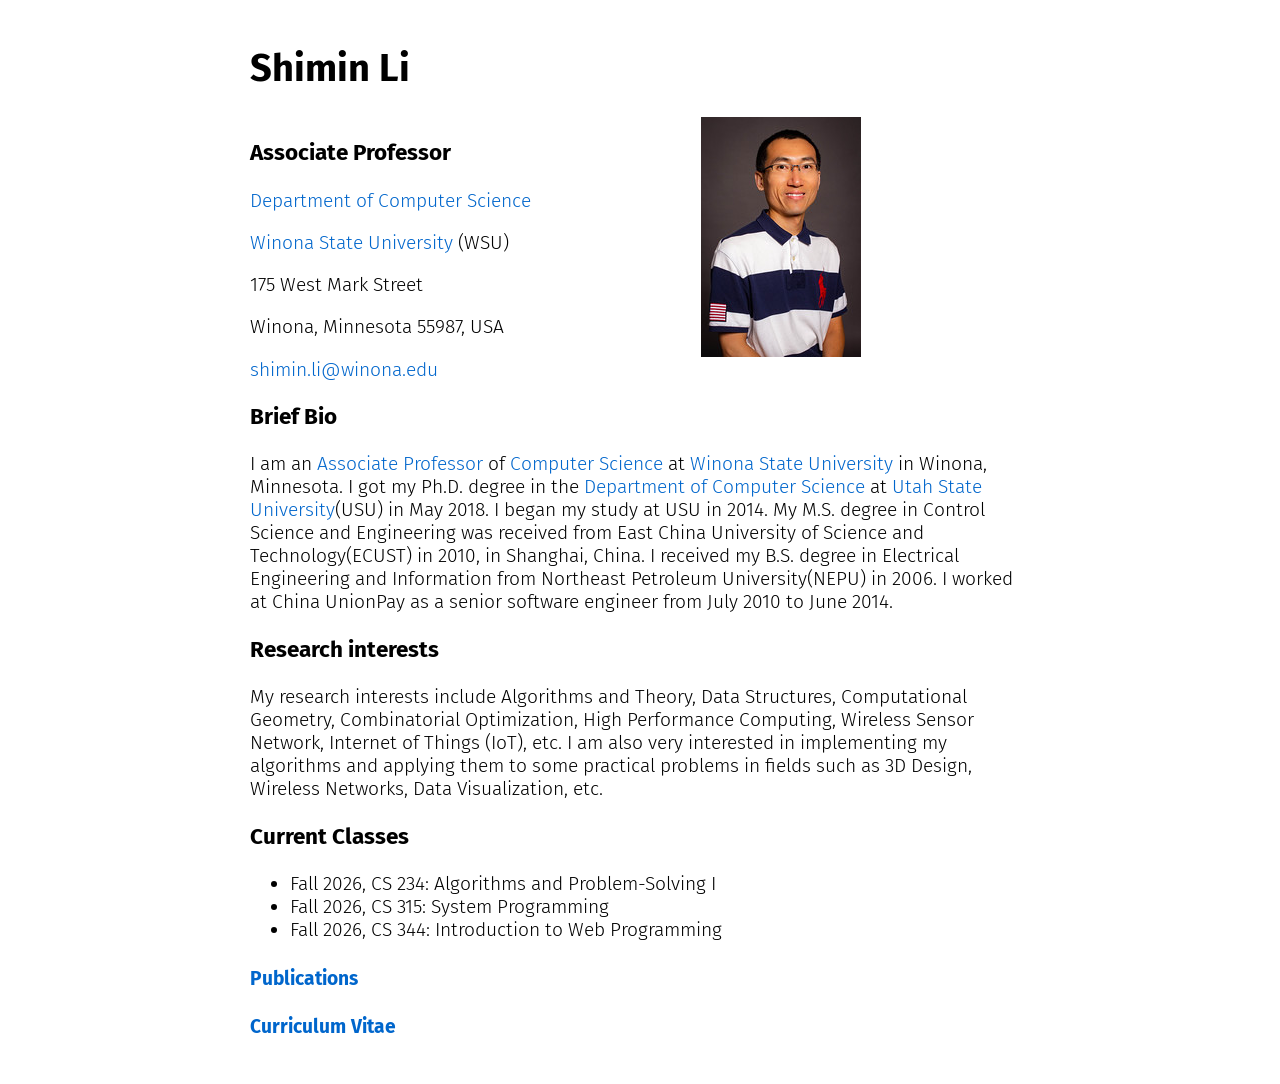
<file: index.html>
<!DOCTYPE html>
<html>
    <head>
        <title>Shimin Li</title>

        <meta charset="UTF-8"> 
        <meta name="author" content="Shimin Li">

        <link rel="stylesheet" type="text/css" href="css/navigation_bar.css"/>
        <link rel="stylesheet" type="text/css" href="css/theme.css">

        <link href="https://fonts.googleapis.com/css?family=Fira+Sans|Fira+Sans:italic" rel="stylesheet">

        <style>
            .grid-container {
                max-width: 800px;
                margin: auto;
                display: grid;
                grid-template-columns: auto auto;
            }
        </style>
    </head>
<body>
    <div class="content">
    <h1>Shimin Li</h1>

    <div class="grid-container">
        <div>
            <h3>Associate Professor</h3>
            <p><a target="_blank" href="https://cs.winona.edu/">Department of Computer Science</a></p>
            <p><a target="_blank" href="https://www.winona.edu/">Winona State University</a> (WSU)</p>
            <p>175 West Mark Street</p>
    
            <p>Winona, Minnesota 55987, USA</p>
    
            <a href="mailto:shimin.li@winona.edu">shimin.li@winona.edu</a>
        </div>
        <div><img src="images/headphoto.jpg" alt="my photo"></div>
    </div>
    <h3>Brief Bio</h3>
    <p>
        I am an <a target="_blank" href="https://cs.winona.edu/cs-website/faculty/">Associate Professor</a>
        of <a target="_blank" href="https://cs.winona.edu/">Computer Science</a> 
        at <a target="_blank" href="https://www.winona.edu/">Winona State University</a> in Winona, Minnesota.
        I got my Ph.D. degree in the 
        <a target="_blank" href="https://cs.usu.edu/">Department of Computer Science</a> at 
        <a target="_blank" href="https://www.usu.edu/">Utah State University</a>(USU) in May 2018. 
        I began my study at USU in 2014. My M.S. degree in Control Science and Engineering was received from 
        East China University of Science and Technology(ECUST) in 2010, in Shanghai, China. 
        I received my B.S. degree in Electrical Engineering and Information from Northeast Petroleum 
        University(NEPU) in 2006. 
        I worked at China UnionPay as a senior software engineer from July 2010 to June 2014.
    </p>

    <h3>Research interests</h3>
    <p>My research interests include Algorithms and Theory, Data Structures, Computational Geometry, 
        Combinatorial Optimization, High Performance Computing,
        Wireless Sensor Network, Internet of Things (IoT), etc.
        <!-- Scheduling, Operations Research, etc.  -->
        I am also very interested in implementing my algorithms and applying them to some practical 
        problems in fields such as 3D Design, Wireless Networks, Data Visualization, etc.
    </p>

    <h3>Current Classes</h3>

    <ul>
        <!-- <li>Spring 2024, CS 101: Exploring Creative Computing</li> -->
        <!-- <li>Fall 2023, CS 101: Exploring Creative Computing</li> -->
        <!-- <li>Spring 2026, CS 234: Algorithms and Problem-Solving I</li> -->
        <li>Fall 2026, CS 234: Algorithms and Problem-Solving I</li>
        <!-- <li>Spring 2023, CS 275: Mathematical Foundations of Algorithms</li> -->
        <!-- <li>Fall 2023, CS 275: Mathematical Foundations of Algorithms</li> --> 
        <!-- <li>Spring 2021, CS 313: Networking and Telecommunications</li> -->   
        <li>Fall 2026, CS 315: System Programming</li>
        <li>Fall 2026, CS 344: Introduction to Web Programming</li>
        <!-- <li>Spring 2026, CS 346: Introduction to Internet of Things</li> -->
        <!-- <li>Summer 2025, CS 366: System Programming</li> -->
        <!-- <li>Spring 2026, CS 415: Principles of Programming Languages</li> -->
        <!-- <li>Fall 2025, CS 415: Principles of Programming Languages</li> -->
        <!-- <li>Spring 2024, CS 440: Theories of Algorithms</li> -->
    </ul>

    <h4><a target="_blank" href="html/publications.html">Publications</a></h4>
    <h4><a target="_blank" href="contents/cv.pdf">Curriculum Vitae</a></h4>
    </div>
</body>
</html>
</file>
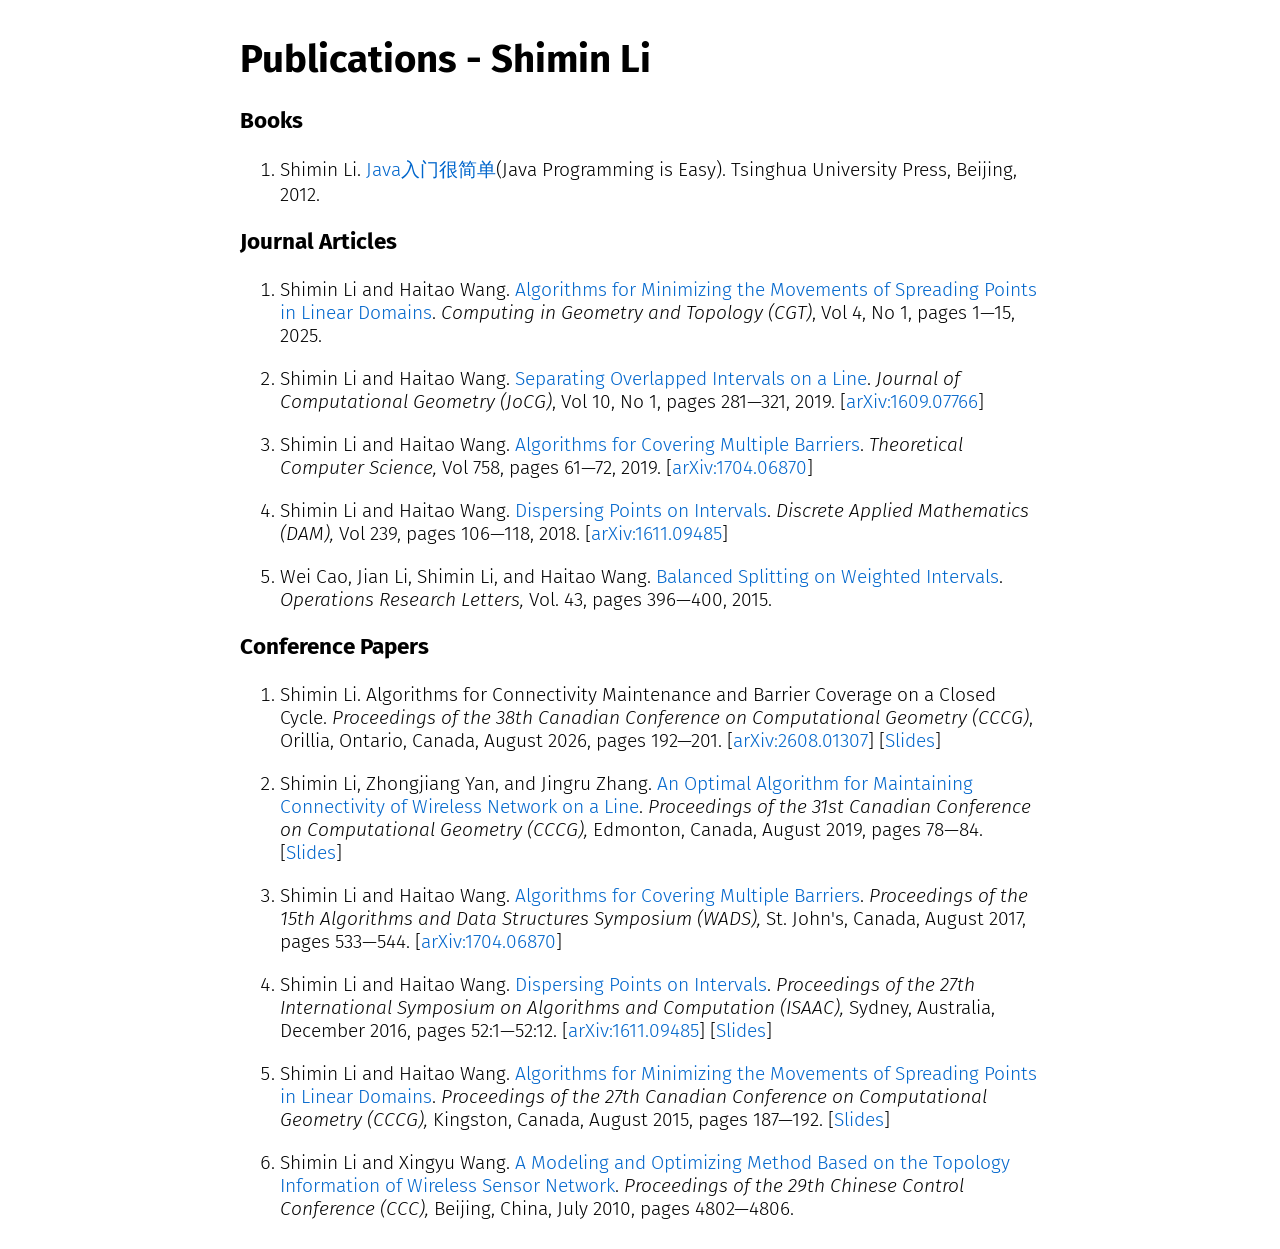
<file: html/publications.html>
<!DOCTYPE html>
<html lang="en">
    <head>
        <title>Publications - Shimin Li</title>

        <meta charset="UTF-8"> 
        <meta name="author" content="Shimin Li">

        <link rel="stylesheet" type="text/css" href="../css/theme.css"> 
        <link href="https://fonts.googleapis.com/css?family=Fira+Sans|Fira+Sans:italic" rel="stylesheet">
    </head>

    <body>
    <div class="content">
        <h1>Publications - Shimin Li</h1>

        <h3>Books</h3>
        <ol>
            <li>Shimin Li. <a target="_blank" 
                href="https://book.douban.com/subject/11542783/">
                Java<span lang="zh">入门很简单</span></a>(Java Programming is Easy). Tsinghua University Press, Beijing, 2012.
            </li>
        </ol>
        
        <h3>Journal Articles</h3>
        <ol id="pub">
            <li>
                Shimin Li and Haitao Wang.
                <a target="blank" href="https://www.cgt-journal.org/index.php/cgt/article/view/21">
                    Algorithms for Minimizing the Movements of Spreading Points in Linear Domains</a>.
               <em>Computing in Geometry and Topology (CGT)</em>, Vol 4, No 1, pages 1&mdash;15, 2025.
            </li>
            <li>
                Shimin Li and Haitao Wang.
                <a target="blank" href="https://doi.org/10.20382/jocg.v10i1a11">
               Separating Overlapped Intervals on a Line</a>.
               <em>Journal of Computational Geometry (JoCG)</em>, Vol 10, No 1, pages 281&mdash;321, 2019.
               [<a target="_blank" href="https://arxiv.org/pdf/1609.07766.pdf">arXiv:1609.07766</a>]
            </li>
            <li>Shimin Li and Haitao Wang. <a target="_blank" 
                href="https://www.sciencedirect.com/science/article/pii/S0304397518305206">
                Algorithms for Covering Multiple Barriers</a>. <em>Theoretical Computer Science,</em> Vol 758, pages 61&mdash;72, 2019.
                [<a target="_blank" href="https://arxiv.org/abs/1704.06870">arXiv:1704.06870</a>]
            </li>
            <li>Shimin Li and Haitao Wang. <a target="_blank" 
                href="https://www.sciencedirect.com/science/article/pii/S0166218X1730608X">
                Dispersing Points on Intervals</a>. <em>Discrete Applied Mathematics (DAM),</em> Vol 239, pages 106&mdash;118, 2018.
                [<a target="_blank" href="https://arxiv.org/abs/1611.09485">arXiv:1611.09485</a>]
            </li>
            <li>Wei Cao, Jian Li, Shimin Li, and Haitao Wang. <a target="_blank" 
                href="https://www.sciencedirect.com/science/article/pii/S0167637715000693?via%3Dihub">
                Balanced Splitting on Weighted Intervals</a>. <em>Operations Research Letters,</em> Vol. 43, pages 396&mdash;400, 2015.
            </li>
        </ol>

        <h3>Conference Papers</h3>
        <ol id="pub">
            <li>Shimin Li. 
                Algorithms for Connectivity Maintenance and Barrier Coverage on a Closed Cycle.
                <em>Proceedings of the 38th Canadian Conference on Computational Geometry (CCCG)</em>,
                    Orillia, Ontario, Canada, August 2026, pages 192&mdash;201.
                [<a target="_blank" href="https://arxiv.org/abs/2608.01307">arXiv:2608.01307</a>]
                [<a target="_blank" href="../contents/CCCG2026.pptx">Slides</a>]
            </li>
            <li>Shimin Li, Zhongjiang Yan, and Jingru Zhang.
                <a target="_blank" href="https://sites.ualberta.ca/~cccg2019/cccg2019_proceedings.pdf">
                    An Optimal Algorithm for Maintaining Connectivity of Wireless Network on a Line</a>. 
                <em>Proceedings of the 31st Canadian Conference on Computational Geometry (CCCG),</em>
                Edmonton, Canada, August 2019, pages 78&mdash;84.
                [<a target="_blank" href="../contents/CCCG2019.pptx">Slides</a>]
            </li>
            <li>Shimin Li and Haitao Wang. <a target="_blank" 
                href="https://link.springer.com/chapter/10.1007/978-3-319-62127-2_45">
                Algorithms for Covering Multiple Barriers</a>. 
                <em>Proceedings of the 15th Algorithms and Data Structures Symposium (WADS),</em>
                St. John's, Canada, August 2017, pages 533&mdash;544.
                [<a target="_blank" href="https://arxiv.org/abs/1704.06870">arXiv:1704.06870</a>]
            </li>
            <li>Shimin Li and Haitao Wang. <a target="_blank" 
                href="http://drops.dagstuhl.de/opus/volltexte/2016/6824/pdf/LIPIcs-ISAAC-2016-52.pdf">
                Dispersing Points on Intervals</a>. 
                <em>Proceedings of the 27th International Symposium on Algorithms and Computation (ISAAC),</em>
                Sydney, Australia, December 2016, pages 52:1&mdash;52:12.
                [<a target="_blank" href="https://arxiv.org/abs/1611.09485">arXiv:1611.09485</a>]
                [<a target="_blank" href="../contents/ISAAC2016.pptx">Slides</a>]
            </li>
            <li>Shimin Li and Haitao Wang. <a target="_blank" 
                href="http://cccg.ca/proceedings/2015/08.pdf">
                Algorithms for Minimizing the Movements of Spreading Points in Linear Domains</a>. 
                <em>Proceedings of the 27th Canadian Conference on Computational Geometry (CCCG),</em>
                Kingston, Canada, August 2015, pages 187&mdash;192.
                [<a target="_blank" href="../contents/CCCG2015.pptx">Slides</a>]
            </li>
            <li>Shimin Li and Xingyu Wang. <a target="_blank" 
                href="https://ieeexplore.ieee.org/document/5571963?denied=">
                A Modeling and Optimizing Method Based on the Topology Information of Wireless Sensor Network</a>. 
                <em>Proceedings of the 29th Chinese Control Conference (CCC),</em>
                Beijing, China, July 2010, pages 4802&mdash;4806.
            </li>
        </ol>

        <!-- <h3>Online Manuscripts</h3> -->
        <!-- <ol>
            <li>Shimin Li and Haitao Wang. <a target="_blank" 
                href="https://arxiv.org/pdf/1609.07766.pdf">
                Separating Overlapped Intervals on a Line</a>. 
                arXiv:1609.07766, 2016.
            </li>
        </ol> -->
    </div>
    </body>
</html>
</file>
<file: css/navigation_bar.css>
.content {
    max-width: 800px;
    margin: auto;
    background: white;
    padding: 10px;
}

h1 {
    font-size: 38px;
}

th.sty1 {
    font-size: 20px;
    color: #4272d7;
    background-color: transparent;
    border-bottom: 2px solid #f2f2f2;
}

td.sty1 {
    font-size: 18px;
    color: #808080;
    padding-top: 15px;
    border-bottom: 2px solid #f2f2f2;
    padding-left: 5px;
}

.nb ul {
    list-style-type: none;
    margin: 0;
    padding: 0;
    overflow: hidden;
    background-color: #333;
}

.nb li {
    float: left;
}

.nb li a {
    display: block;
    color: white;
    text-align: center;
    padding: 14px 16px;
    text-decoration: none;
}

.nb li a:hover:not(.active) {
    background-color: #111;
}

.active {
    background-color: #4CAF50;
}
</file>
<file: css/theme.css>
body {
    max-width: 800px;
    margin: auto;
    padding: 10px;
    font-family: 'Fira Sans', Helvetica, sans-serif, 'helvetica neue', Arial;
    font-size: 120%;
    font-weight: 300;
}

a:link{
    color:#0066CC;
    /* font-weight: bold; */
    text-decoration: none;
}

a:visited{
    color:#0066CC;
}

a:hover{
    /* color:#80bfff; */
    text-decoration: underline;
}

#pub li:not(:last-child) {
    margin-bottom: 20px;
}
</file>
